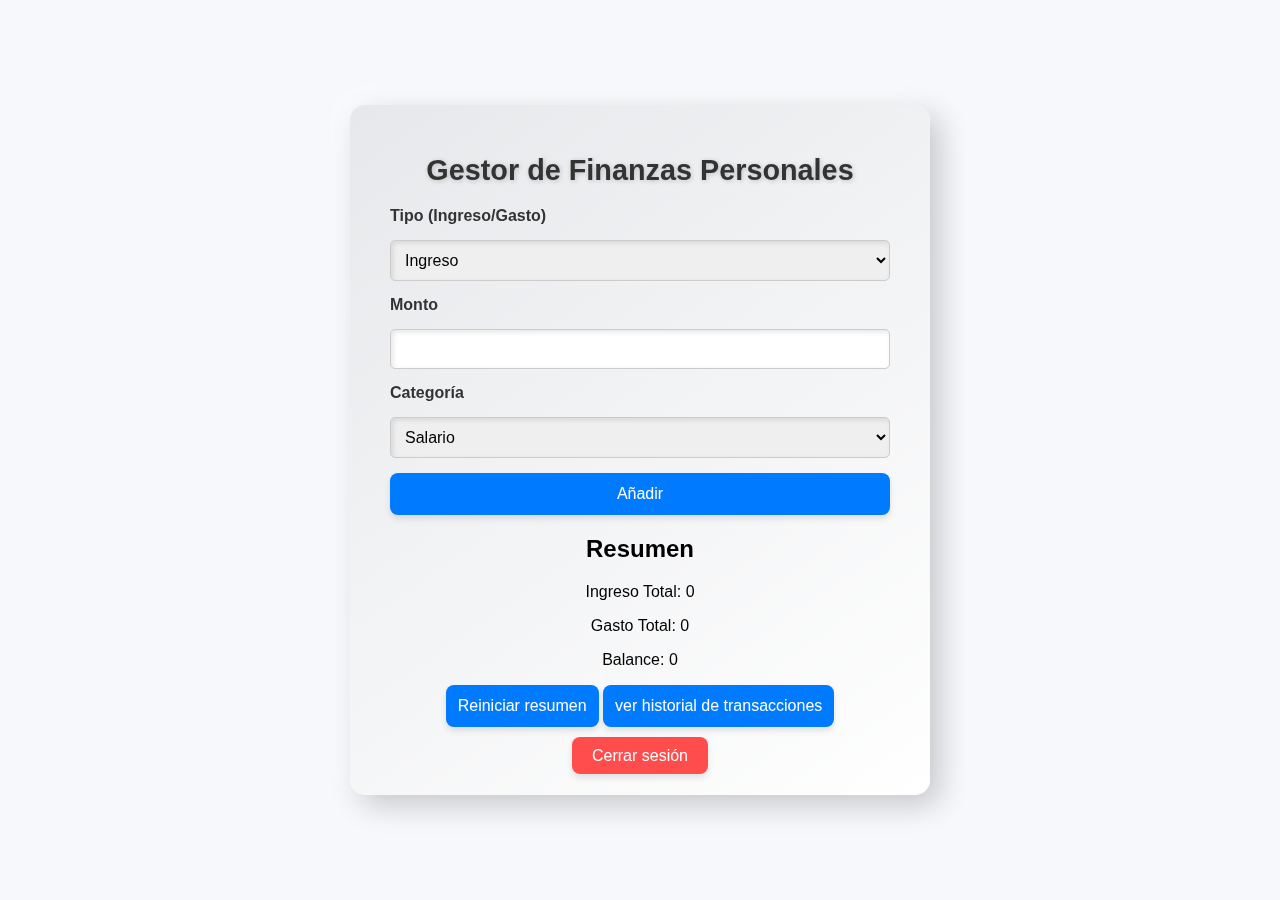
<file: about.html>
<!DOCTYPE html>
<html lang="en">

<head>
    <meta charset="UTF-8">
    <meta name="viewport" content="width=device-width, initial-scale=1.0">
    <link rel="stylesheet" href="./css/about.css">
    <title>Document</title>

</head>

<body>
    <div class="container">
        <h1>Gestor de Finanzas Personales</h1>
        


        <!-- Formulario de ingreso de dinero -->
        <form id="finance-form">
            <label for="type">Tipo (Ingreso/Gasto)</label>
            <select id="type" name="type">
                <option value="ingreso">Ingreso</option>
                <option value="gasto">Gasto</option>
            </select>

            <label for="amount">Monto</label>
            <input type="number" id="amount" name="amount" required>

            <label for="category">Categoría</label>
            <select id="category" name="category" required>
                <option value="salario">Salario</option>
                <option value="ventas">Ventas</option>
                <option value="inversiones">Inversiones</option>
                <option value="alquiler">Alquiler</option>
                <option value="comida">Comida</option>
                <option value="transporte">Transporte</option>
                <option value="salud">Salud</option>
                <option value="entretenimiento">Entretenimiento</option>
                <option value="educacion">Educación</option>
                <option value="ropa">Ropa</option>
                <option value="deudas">Deudas</option>
            </select>
            <button type="submit">Añadir</button>
        </form>

        

        <!-- resumen -->
        <div id="summary">
            <h2>Resumen</h2>
            <p>Ingreso Total: <span id="total-income">0</span></p>
            <p>Gasto Total: <span id="total-expense">0</span></p>
            <p>Balance: <span id="balance">0</span></p>
        </div>

        <div id="error-message"></div>

        <button id="clearSummaryBtn">
            Reiniciar resumen
        </button>

<button id="viewResultsBtn">
            ver historial de transacciones
        </button>
        <div class="box-cerrar">
            <a href="index.html" class="logout-btn">Cerrar sesión</a>
        </div>
        
    </div>
    <script src="./js/about.js"></script>
    <script src="./js/components/viewResultsBtn.js"></script>
    <script src="./js/components/clearSummaryBtn.js"></script>
</body>

</html>
</file>
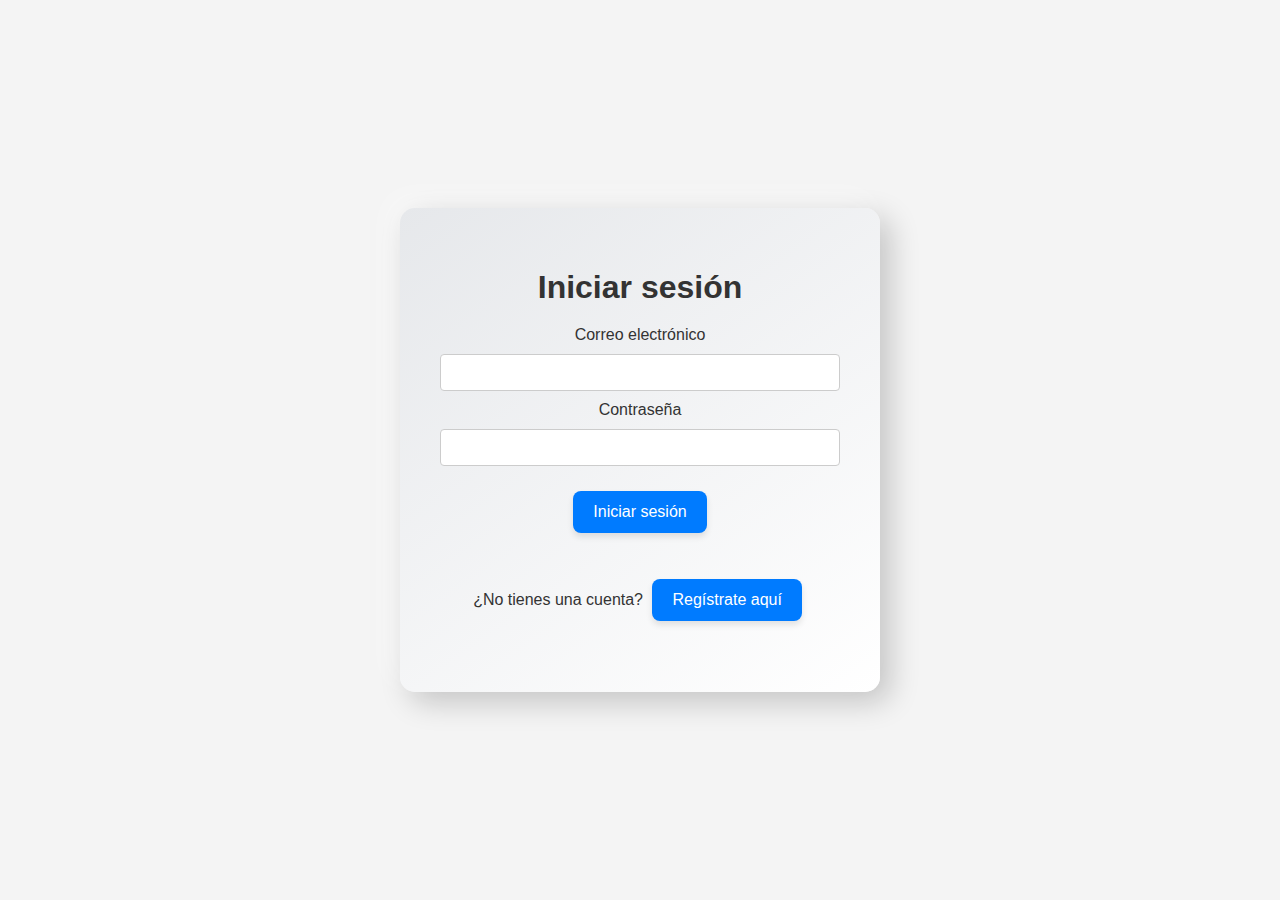
<file: auth/login.html>
<html lang="es">
<head>
    <meta charset="UTF-8">
    <meta name="viewport" content="width=device-width, initial-scale=1.0">
    <title>Iniciar Sesión - Finanzas</title>
    <link rel="stylesheet" href="../css/style.css">
    <link rel="stylesheet" href="../css/auth.css">
</head>
<body>
    <div class="box">
        <div class="card">
            <h1>Iniciar sesión</h1>
            <form id="login-form">
                <label for="email">Correo electrónico</label>
                <input type="email" id="email" name="email" required>
        
                <label for="password">Contraseña</label>
                <input type="password" id="password" name="password" required>
        
                <button type="submit">Iniciar sesión</button>
            </form>
            <p id="error-message"></p>
            <p>¿No tienes una cuenta? <a href="register.html">Regístrate aquí</a></p>
        </div>
       
    </div>
   


    <script src="../js/login.js"></script>
</body>
</html>
</file>
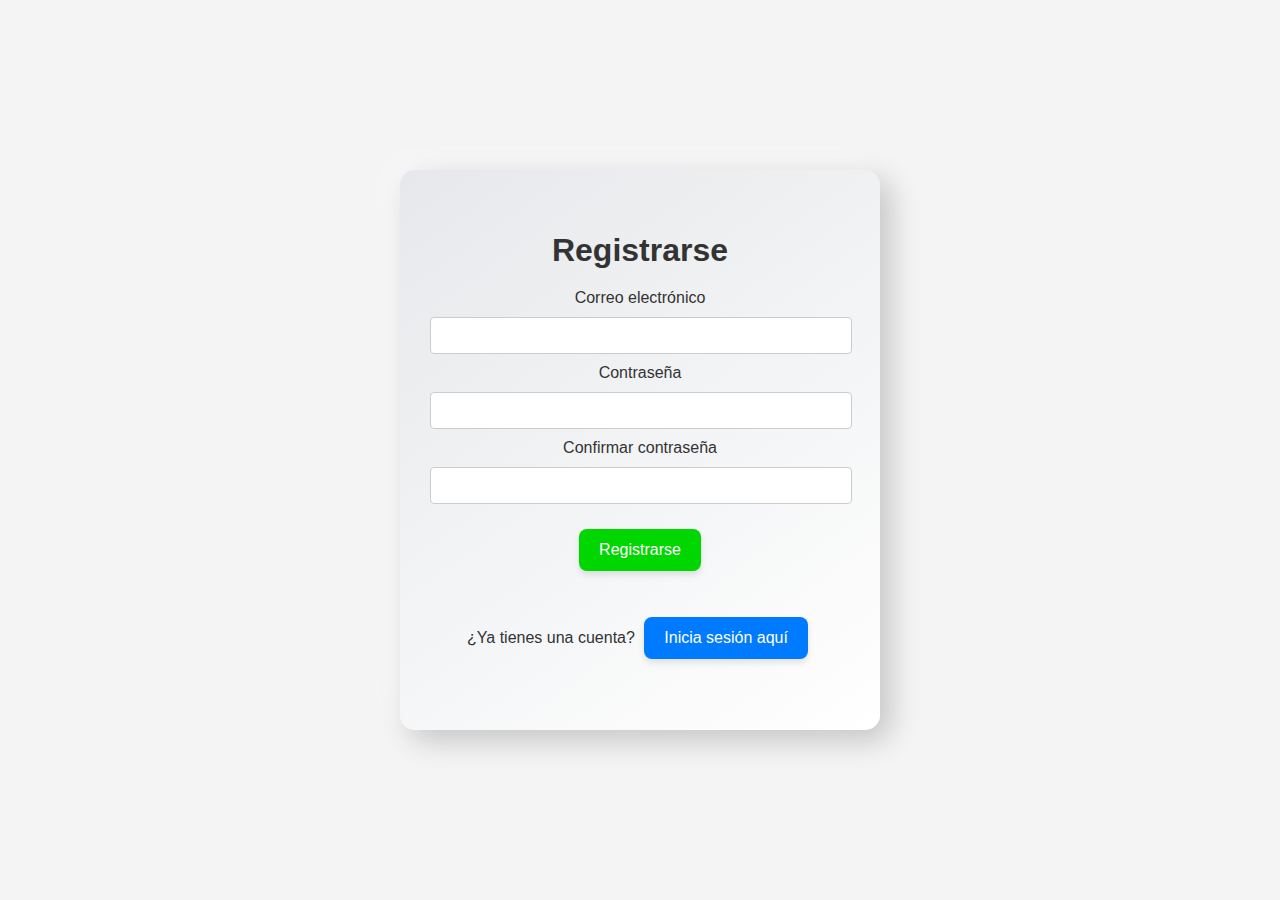
<file: auth/register.html>
<!DOCTYPE html>
<html lang="es">
<head>
    <meta charset="UTF-8">
    <meta name="viewport" content="width=device-width, initial-scale=1.0">
    <title>Registrarse - Finanzas</title>
    <link rel="stylesheet" href="../css/style.css">
    <link rel="stylesheet" href="../css/auth.css">
</head>
<body>
    <div class="box">
        <div class="card">
            <h1>Registrarse</h1>
            <form id="register-form">
                <label for="email">Correo electrónico</label>
                <input type="email" id="email" name="email" required>
        
                <label for="password">Contraseña</label>
                <input type="password" id="password" name="password" required>
        
                <label for="confirm-password">Confirmar contraseña</label>
                <input type="password" id="confirm-password" name="confirm-password" required>
        
                <button class="Btn-Register" type="submit">Registrarse</button>
            </form>
            <p>¿Ya tienes una cuenta? <a href="login.html">Inicia sesión aquí</a></p>
        </div>
        
    </div>
  

    <script src="../js/register.js"></script>
</body>
</html>
</file>
<file: css/about.css>
/* /css/style.css */
body {
    font-family: Arial, sans-serif;
    background-color: #f7f8fc;
    margin: 0;
    padding: 0;
    display: flex;
    justify-content: center;
    align-items: center;
    height: 100vh;
    background-size: cover;
    background-position: center;
    background-attachment: fixed;
}

.container {
    background: linear-gradient(145deg, #e6e8eb, #ffffff);
    border-radius: 15px;
    box-shadow: 10px 10px 30px rgba(0, 0, 0, 0.2), -10px -10px 30px rgba(255, 255, 255, 0.5);
    padding: 30px 40px;
    text-align: center;
    max-width: 500px;
    width: 90%;
    backdrop-filter: blur(5px);
}

h1 {
    font-size: 1.8rem;
    margin-bottom: 20px;
    color: #333;
    text-shadow: 1px 1px 5px rgba(0, 0, 0, 0.2);
}

form {
    display: flex;
    flex-direction: column;
    gap: 15px;
    margin-bottom: 20px;
}

label {
    text-align: left;
    font-weight: bold;
    color: #333;
}

input, select {
    padding: 10px;
    border: 1px solid #ccc;
    border-radius: 5px;
    box-shadow: inset 2px 2px 5px rgba(0, 0, 0, 0.1);
    font-size: 1rem;
}

button {
    padding: 12px;
    font-size: 1rem;
    color: #fff;
    background-color: #007bff;
    border: none;
    border-radius: 8px;
    box-shadow: 0px 4px 6px rgba(0, 0, 0, 0.1);
    transition: background-color 0.3s ease, transform 0.2s ease;
    cursor: pointer;
}

button:hover {
    background-color: #0056b3;
    transform: scale(1.05);
}

button:active {
    background-color: #0041a3;
}

#error-message {
    color: #ff4d4d;
    font-size: 0.9rem;
    margin-top: 10px;
}

#history {
    margin-top: 20px;
    text-align: left;
}

#history div {
    background-color: #fff;
    border: 1px solid #ccc;
    border-radius: 5px;
    padding: 10px;
    margin-bottom: 10px;
    box-shadow: 2px 2px 5px rgba(0, 0, 0, 0.1);
}

.logout-btn {
    flex: auto;
    padding: 10px 20px;
    font-size: 1rem;
    text-decoration: none;
    color: #ffffff;
    background-color: #ff4d4d;
    border-radius: 8px;
    box-shadow: 0px 4px 6px rgba(0, 0, 0, 0.1);
    transition: background-color 0.3s ease, transform 0.2s ease;
}

.logout-btn:hover {
    background-color: #e60000;
    transform: scale(1.05);
}

.logout-btn:active {
    background-color: #cc0000;
}

.box-cerrar{
    padding-top: 20px;
}
</file>
<file: css/style.css>
body {
    font-family: Arial, sans-serif;
    background-color: #f7f8fc;
    color: #333;
    margin: 0;
    padding: 0;
    background-size: cover;
    background-position: center;
    background-attachment: fixed;
}

.container {
    display: flex;
    flex-direction: column;
    align-items: center;
    justify-content: center;
    height: 100vh;
    padding: 20px;
    backdrop-filter: blur(5px);
}

.card {
    background: linear-gradient(145deg, #e6e8eb, #ffffff);
    border-radius: 15px;
    box-shadow: 10px 10px 30px rgba(0, 0, 0, 0.2), -10px -10px 30px rgba(255, 255, 255, 0.5);
    padding: 40px;
    text-align: center;
    max-width: 400px;
    width: 90%;
}

h1 {
    font-size: 2rem;
    margin-bottom: 20px;
    color: #333;
}

a {
    display: inline-block;
    margin: 15px 5px;
    padding: 12px 20px;
    font-size: 1rem;
    text-decoration: none;
    color: #ffffff;
    background-color: #007bff;
    border-radius: 8px;
    box-shadow: 0px 4px 6px rgba(0, 0, 0, 0.1);
    transition: background-color 0.3s ease, transform 0.2s ease;
}

a:hover {
    background-color: #0056b3;
    transform: scale(1.05);
}

a:active {
    background-color: #0041a3;
}
</file>
<file: css/auth.css>
body {
    font-family: Arial, sans-serif;
    background-color: #f4f4f4;
    display: flex;
    justify-content: center;
    align-items: center;
    height: 100vh;
    margin: 0;
}


input {
    width: 100%;
    padding: 10px;
    margin: 10px -10px;
    border: 1px solid #ccc;
    border-radius: 4px;
}

button {
    display: inline-block;
    margin: 15px 5px;
    padding: 12px 20px;
    font-size: 1rem;
    text-decoration: none;
    color: #ffffff;
    background-color: #007bff;
    border-radius: 8px;
    box-shadow: 0px 4px 6px rgba(0, 0, 0, 0.1);
    transition: background-color 0.3s ease, transform 0.2s ease;
    border: none;
    cursor: pointer;
}
.Btn-Register{
    background-color: rgb(0, 214, 0);
}

.Btn-Register:hover{
    background-color: green;
}

button:hover {
    background-color: #0056b3;
    transform: scale(1.05);
}

button:active {
    background-color: #0041a3;
}
</file>
